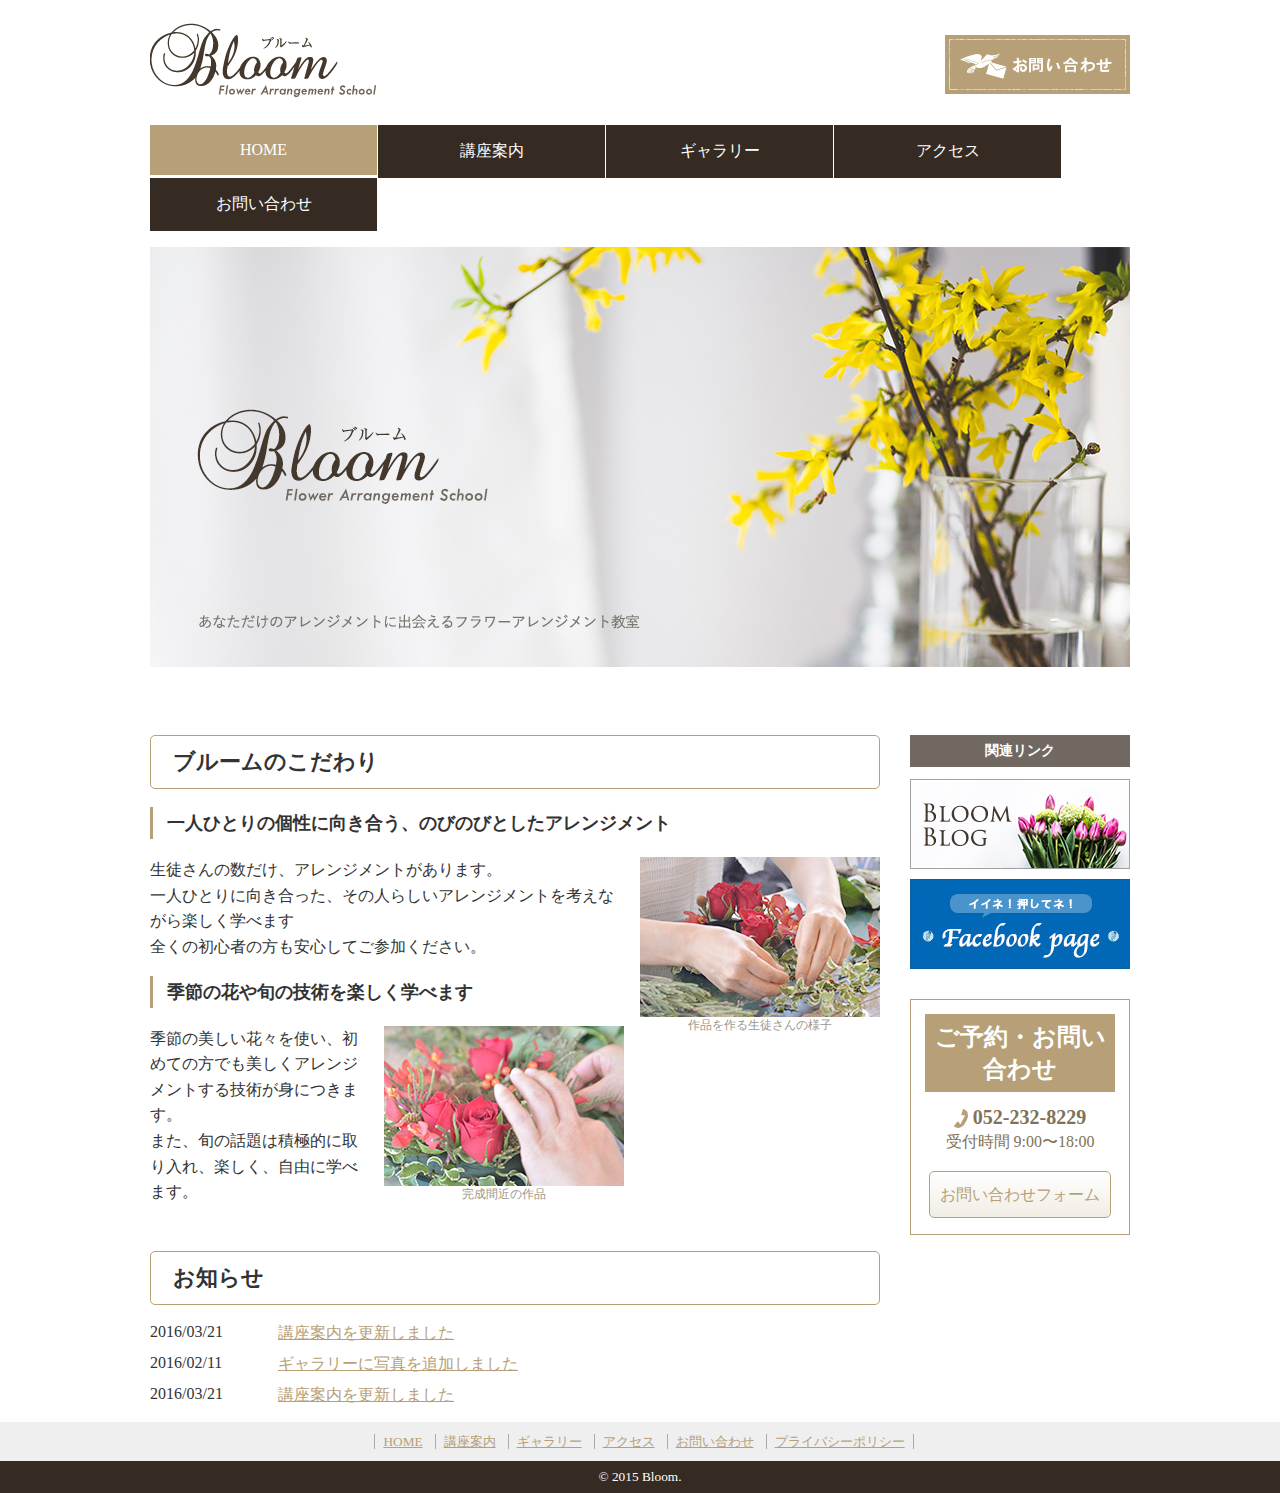
<file: index.html>
<!DOCTYPE html>
<html lang="ja">

<head>
  <meta charset="UTF-8">
  <title>フラワーアレンジメント教室 Bloom</title>
  <meta name="viewport" content="width=device-width, initial-scale=1">
  <link rel="stylesheet" href="css/style.css">
</head>

<body>

  <!--ヘッダー-->
  <header>
    <h1><img src="images/logo.png" alt="フラワーアレンジメント教室ブルーム"></h1>
    <div id="header_contact"><a href="contact.html"><img src="images/btn_contact.jpg" alt="お問い合わせ"></a></div>
    <nav id="global_navi">
      <ul>
        <li class="current"><a href="index.html">HOME</a></li>
        <li><a href="course.html">講座案内</a></li>
        <li><a href="gallery.html">ギャラリー</a></li>
        <li><a href="access.html">アクセス</a></li>
        <li><a href="contact.html">お問い合わせ</a></li>
      </ul>
    </nav>
  </header>
  <!--/ヘッダー-->
  <!--メインビジュアル画像-->
  <div id="main_visual">
    <p><img src="images/main_visual.jpg" alt="あなただけのアレンジメントに出会えるフラワーアレンジメント教室"></p>
  </div>
  <!--/メインビジュアル画像-->

  <!--wrapper-->
  <div id="wrapper">
    <!--メイン-->
    <div id="main">
    </div>
    <!--/メイン-->
    <div id="main">
      <section id="point">
        <h2>ブルームのこだわり</h2>
        <section>
          <h3>一人ひとりの個性に向き合う、のびのびとしたアレンジメント</h3>
          <figure>
            <img src="images/photo01.jpg" alt="こだわり１">
            <figcaption>作品を作る生徒さんの様子</figcaption>
          </figure>
          <p>生徒さんの数だけ、アレンジメントがあります。<br>
            一人ひとりに向き合った、その人らしいアレンジメントを考えながら楽しく学べます<br>
            全くの初心者の方も安心してご参加ください。</p>
          <h3>季節の花や旬の技術を楽しく学べます</h3>
          <figure>
            <img src="images/photo02.jpg" alt="こだわり２">
            <figcaption>完成間近の作品</figcaption>
          </figure>
          <p>季節の美しい花々を使い、初めての方でも美しくアレンジメントする技術が身につきます。<br>
            また、旬の話題は積極的に取り入れ、楽しく、自由に学べます。</p>
        </section>
      </section>
      <section id="news">
        <h2>お知らせ</h2>
        <dl>
          <dt>2016/03/21</dt>
          <dd><a href="course.html">講座案内を更新しました</a></dd>
          <dt>2016/02/11</dt>
          <dd><a href="gallary.html">ギャラリーに写真を追加しました</a></dd>
          <dt>2016/03/21</dt>
          <dd><a href="course.html">講座案内を更新しました</a></dd>
        </dl>
      </section>
    </div>
    <!--サイド-->
    <aside id="sidebar">
      <section id="side_banner">
        <h2>関連リンク</h2>
        <ul>
          <li><a href="#" target="_blank"><img src="images/banner01.jpg" alt="ブルームブログ"></a></li>
          <li><a href="https://www.facebook.com/" target="_blank"><img src="images/banner02.jpg" alt="イイネ！押してね！facebookページ"></a></li>
        </ul>
      </section>
      <section id="side_contact">
        <h2>ご予約・お問い合わせ</h2>
        <address><img src="images/mark_tel.png" alt="TEL">052-232-8229</address>
        <p>受付時間 9:00〜18:00</p>
        <p><a href="contact.html" class="contact_button">お問い合わせフォーム</a></p>
      </section>
    </aside>
    <!--/サイド-->
  </div>
  <!--/wrapper-->

  <!--フッター-->
  <footer>
    <div id="footer_nav">
      <ul>
        <li><a href="index.html">HOME</a></li>
        <li><a href="course.html">講座案内</a></li>
        <li><a href="gallery.html">ギャラリー</a></li>
        <li><a href="access.html">アクセス</a></li>
        <li><a href="contact.html">お問い合わせ</a></li>
        <li><a href="policy.html">プライバシーポリシー</a></li>
      </ul>
    </div>
    <small>&copy; 2015 Bloom.</small>
  </footer>
  <!--/フッター-->

</body>

</html>
</file>
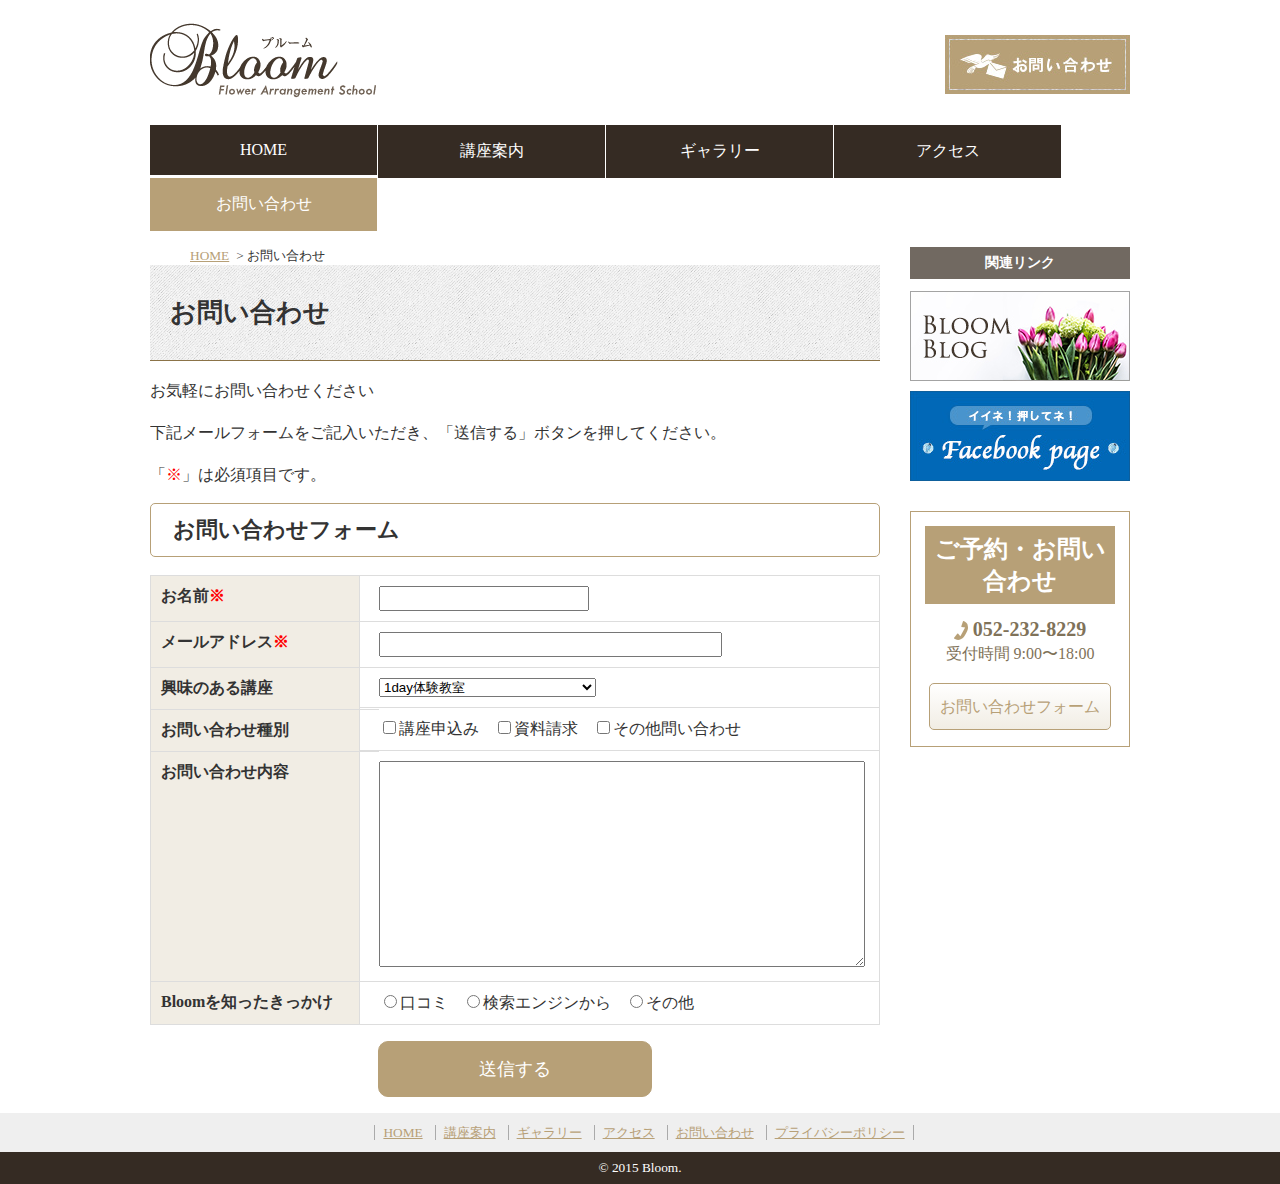
<file: contact.html>
<!DOCTYPE html>
<html lang="ja">

<head>
  <meta charset="UTF-8">
  <title>お問い合わせ｜フラワーアレンジメント教室 Bloom</title>
  <meta name="viewport" content="width=device-width, initial-scale=1">
  <link rel="stylesheet" href="css/style.css">
</head>

<body>

  <!--ヘッダー-->
  <header>
    <h1><a href="index.html"><img src="images/logo.png" alt="フラワーアレンジメント教室ブルーム"></a></h1>
    <div id="header_contact"><a href="contact.html"><img src="images/btn_contact.jpg" alt="お問い合わせ"></a></div>
    <nav id="global_navi">
      <ul>
        <li><a href="index.html">HOME</a></li>
        <li><a href="course.html">講座案内</a></li>
        <li><a href="gallery.html">ギャラリー</a></li>
        <li><a href="access.html">アクセス</a></li>
        <li class="current"><a href="contact.html">お問い合わせ</a></li>
      </ul>
    </nav>
  </header>
  <!--/ヘッダー-->

  <!--wrapper-->
  <div id="wrapper">
    <!--メイン-->
    <div id="main">
      <div id="breadcrumb">
        <ol>
          <li><a href="index.html">HOME</a></li>
          <li>お問い合わせ</li>
        </ol>
      </div>
      <article>
        <h1>お問い合わせ</h1>
        <p class="lead">お気軽にお問い合わせください</p>
        <p>下記メールフォームをご記入いただき、「送信する」ボタンを押してください。</p>
        <p>「<span class="must">※</span>」は必須項目です。</p>
        <section>
          <h2>お問い合わせフォーム</h2>
          <form id="entry">
            <dl>
              <dt>お名前<span class="must">※</span></dt>
              <dd><input type="text" name="name" id="name" required></dd>
              <dt>メールアドレス<span class="must">※</span></dt>
              <dd><input type="mail" name="email" id="email" required></dd>
              <dt>興味のある講座</dt>
              <dd>
                <select name="interest" id="interest">
                  <option value="1day体験教室">1day体験教室</option>
                  <option value="ブライダル・アートフラワー教室">ブライダル・アートフラワー教室</option>
                  <option value="資格取得講座">資格取得講座</option>
                </select>
              </dd>
              <dt>お問い合わせ種別</dt>
              <dd>
                <label><input type="checkbox" name="category" id="category1" value="講座申し込み">講座申込み</label>
                <label><input type="checkbox" name="category" id="category2" value="資料請求">資料請求</label>
                <label><input type="checkbox" name="category" id="category3" value="その他問い合わせ">その他問い合わせ</label>
              </dd>
              <dt>お問い合わせ内容</dt>
              <dd>
                <textarea name="detail" id="detail"></textarea>
              </dd>
              <dt>Bloomを知ったきっかけ</dt>
              <dd>
                <label><input type="radio" name="questionnaire" id="questionnaire1" value="口コミ">口コミ</label>
                <label><input type="radio" name="questionnaire" id="questionnaire2" value="検索エンジンから">検索エンジンから</label>
                <label><input type="radio" name="questionnaire" id="questionnaire3" value="その他">その他</label>
              </dd>

            </dl>
            <p id="submit_button_cover">
              <input type="submit" id="submit_button" value="送信する">
            </p>
          </form>
        </section>
      </article>
    </div>
    <!--/メイン-->

    <!--サイド-->
    <aside id="sidebar">
      <section id="side_banner">
        <h2>関連リンク</h2>
        <ul>
          <li><a href="#" target="_blank"><img src="images/banner01.jpg" alt="ブルームブログ"></a></li>
          <li><a href="https://www.facebook.com/" target="_blank"><img src="images/banner02.jpg" alt="イイネ！押してね！facebookページ"></a></li>
        </ul>
      </section>
      <section id="side_contact">
        <h2>ご予約・お問い合わせ</h2>
        <address><img src="images/mark_tel.png" alt="TEL">052-232-8229</address>
        <p>受付時間 9:00〜18:00</p>
        <p><a href="contact.html" class="contact_button">お問い合わせフォーム</a></p>
      </section>
    </aside>
    <!--/サイド-->
  </div>
  <!--/wrapper-->

  <!--フッター-->
  <footer>
    <div id="footer_nav">
      <ul>
        <li><a href="index.html">HOME</a></li>
        <li><a href="course.html">講座案内</a></li>
        <li><a href="gallery.html">ギャラリー</a></li>
        <li><a href="access.html">アクセス</a></li>
        <li><a href="contact.html">お問い合わせ</a></li>
        <li><a href="policy.html">プライバシーポリシー</a></li>
      </ul>
    </div>
    <small>&copy; 2015 Bloom.</small>
  </footer>
  <!--/フッター-->

</body>

</html>
</file>
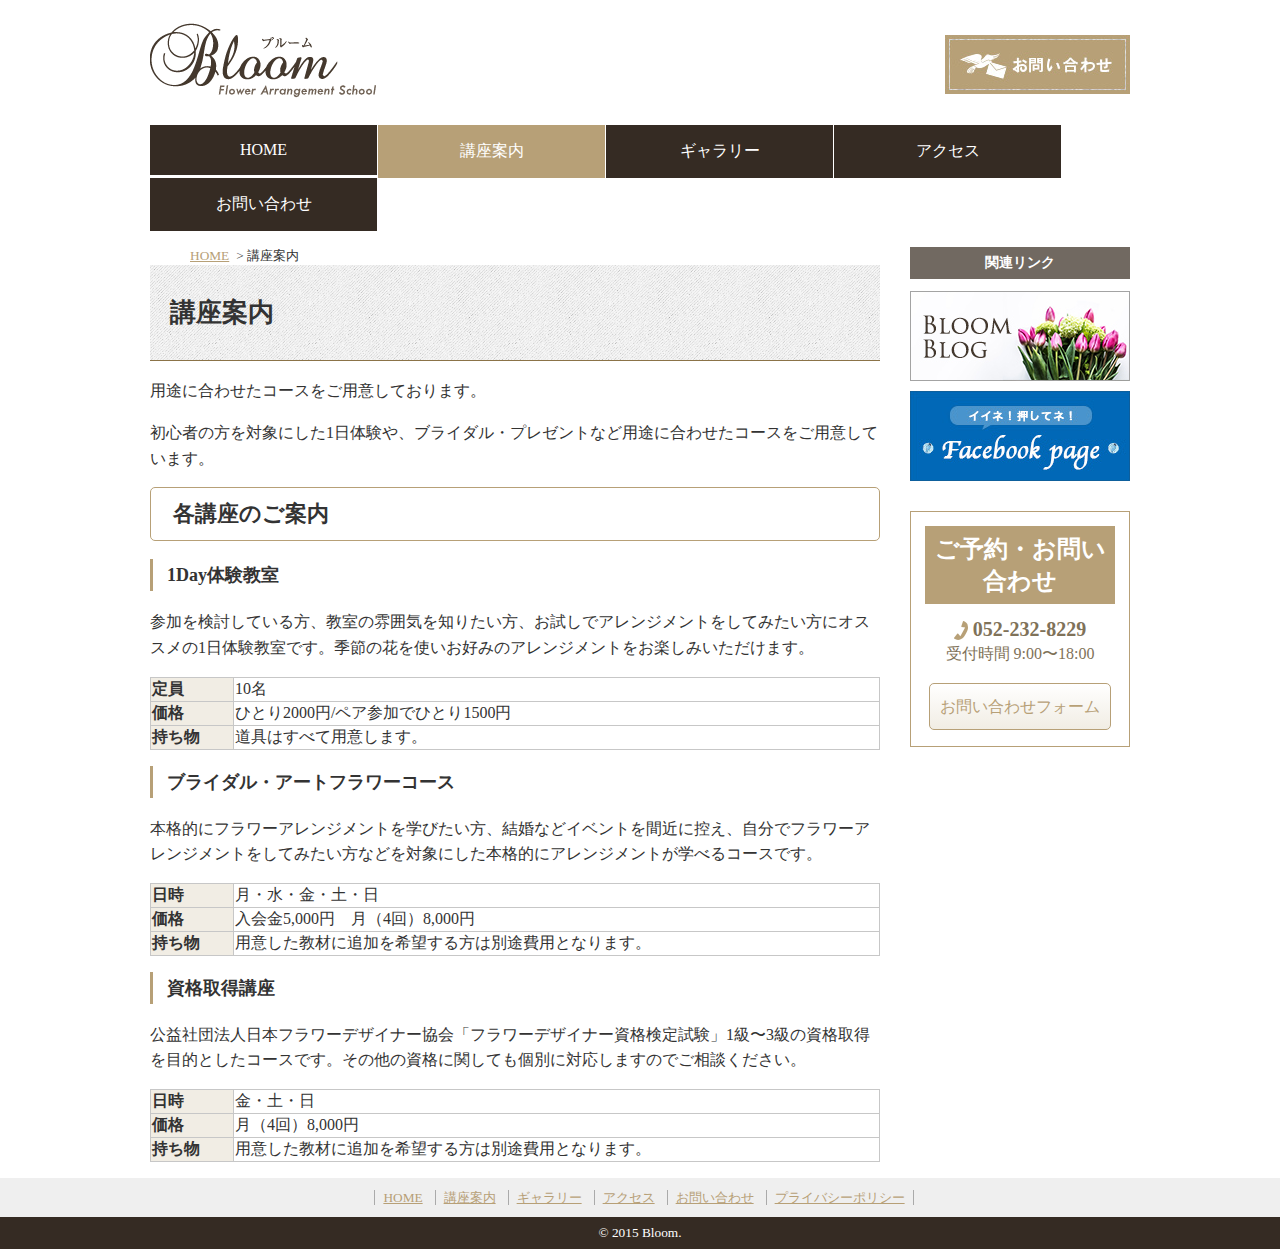
<file: course.html>
<!DOCTYPE html>
<html lang="ja">

<head>
  <meta charset="UTF-8">
  <title>講座案内｜フラワーアレンジメント教室 Bloom</title>
  <meta name="viewport" content="width=device-width, initial-scale=1">
  <link rel="stylesheet" href="css/style.css">
</head>

<body>

  <!--ヘッダー-->
  <header>
    <h1><a href="index.html"><img src="images/logo.png" alt="フラワーアレンジメント教室ブルーム"></a></h1>
    <div id="header_contact"><a href="contact.html"><img src="images/btn_contact.jpg" alt="お問い合わせ"></a></div>
    <nav id="global_navi">
      <ul>
        <li><a href="index.html">HOME</a></li>
        <li class="current"><a href="course.html">講座案内</a></li>
        <li><a href="gallery.html">ギャラリー</a></li>
        <li><a href="access.html">アクセス</a></li>
        <li><a href="contact.html">お問い合わせ</a></li>
      </ul>
    </nav>
  </header>
  <!--/ヘッダー-->

  <!--wrapper-->
  <div id="wrapper">
    <!--メイン-->
    <div id="main">
      <div id="breadcrumb">
        <ol>
          <li><a href="index.html">HOME</a></li>
          <li>講座案内</li>
        </ol>
      </div>
      <article id="course">
        <h1>講座案内</h1>
        <p class="lead">用途に合わせたコースをご用意しております。</p>
        <p>初心者の方を対象にした1日体験や、ブライダル・プレゼントなど用途に合わせたコースをご用意しています。</p>
        <section>
          <h2>各講座のご案内</h2>
          <section>
            <h3>1Day体験教室</h3>
            <p>参加を検討している方、教室の雰囲気を知りたい方、お試しでアレンジメントをしてみたい方にオススメの1日体験教室です。季節の花を使いお好みのアレンジメントをお楽しみいただけます。</p>
            <table>
              <tr>
                <th>定員</th>
                <td>10名</td>
              </tr>
              <th>価格</th>
              <td>ひとり2000円/ペア参加でひとり1500円</td>
              </tr>
              <tr>
                <th>持ち物</th>
                <td>道具はすべて用意します。</td>
              </tr>
            </table>

          </section>
          <section>
            <h3>ブライダル・アートフラワーコース</h3>
            <p>本格的にフラワーアレンジメントを学びたい方、結婚などイベントを間近に控え、自分でフラワーアレンジメントをしてみたい方などを対象にした本格的にアレンジメントが学べるコースです。</p>
            <table>
              <tr>
                <th>日時</th>
                <td>月・水・金・土・日</td>
              </tr>
              <tr>
                <th>価格</th>
                <td>入会金5,000円　月（4回）8,000円</td>
              </tr>
              <tr>
                <th>持ち物</th>
                <td>用意した教材に追加を希望する方は別途費用となります。</td>
              </tr>
            </table>
          </section>
          <section>
            <h3>資格取得講座</h3>
            <p>公益社団法人日本フラワーデザイナー協会「フラワーデザイナー資格検定試験」1級〜3級の資格取得を目的としたコースです。その他の資格に関しても個別に対応しますのでご相談ください。</p>
            <table>
              <tr>
                <th>日時</th>
                <td>金・土・日</td>
              </tr>
              <tr>
                <th>価格</th>
                <td>月（4回）8,000円</td>
              </tr>
              <tr>
                <th>持ち物</th>
                <td>用意した教材に追加を希望する方は別途費用となります。</td>
              </tr>
            </table>
          </section>
        </section>
      </article>
    </div>
    <!--/メイン-->
    <!--サイド-->
    <aside id="sidebar">
      <section id="side_banner">
        <h2>関連リンク</h2>
        <ul>
          <li><a href="#" target="_blank"><img src="images/banner01.jpg" alt="ブルームブログ"></a></li>
          <li><a href="https://www.facebook.com/" target="_blank"><img src="images/banner02.jpg" alt="イイネ！押してね！facebookページ"></a></li>
        </ul>
      </section>
      <section id="side_contact">
        <h2>ご予約・お問い合わせ</h2>
        <address><img src="images/mark_tel.png" alt="TEL">052-232-8229</address>
        <p>受付時間 9:00〜18:00</p>
        <p><a href="contact.html" class="contact_button">お問い合わせフォーム</a></p>
      </section>
    </aside>
    <!--/サイド-->
  </div>
  <!--/wrapper-->

  <!--フッター-->
  <footer>
    <div id="footer_nav">
      <ul>
        <li><a href="index.html">HOME</a></li>
        <li><a href="course.html">講座案内</a></li>
        <li><a href="gallery.html">ギャラリー</a></li>
        <li><a href="access.html">アクセス</a></li>
        <li><a href="contact.html">お問い合わせ</a></li>
        <li><a href="policy.html">プライバシーポリシー</a></li>
      </ul>
    </div>
    <small>&copy; 2015 Bloom.</small>
  </footer>
  <!--/フッター-->
</body>

</html>
</file>
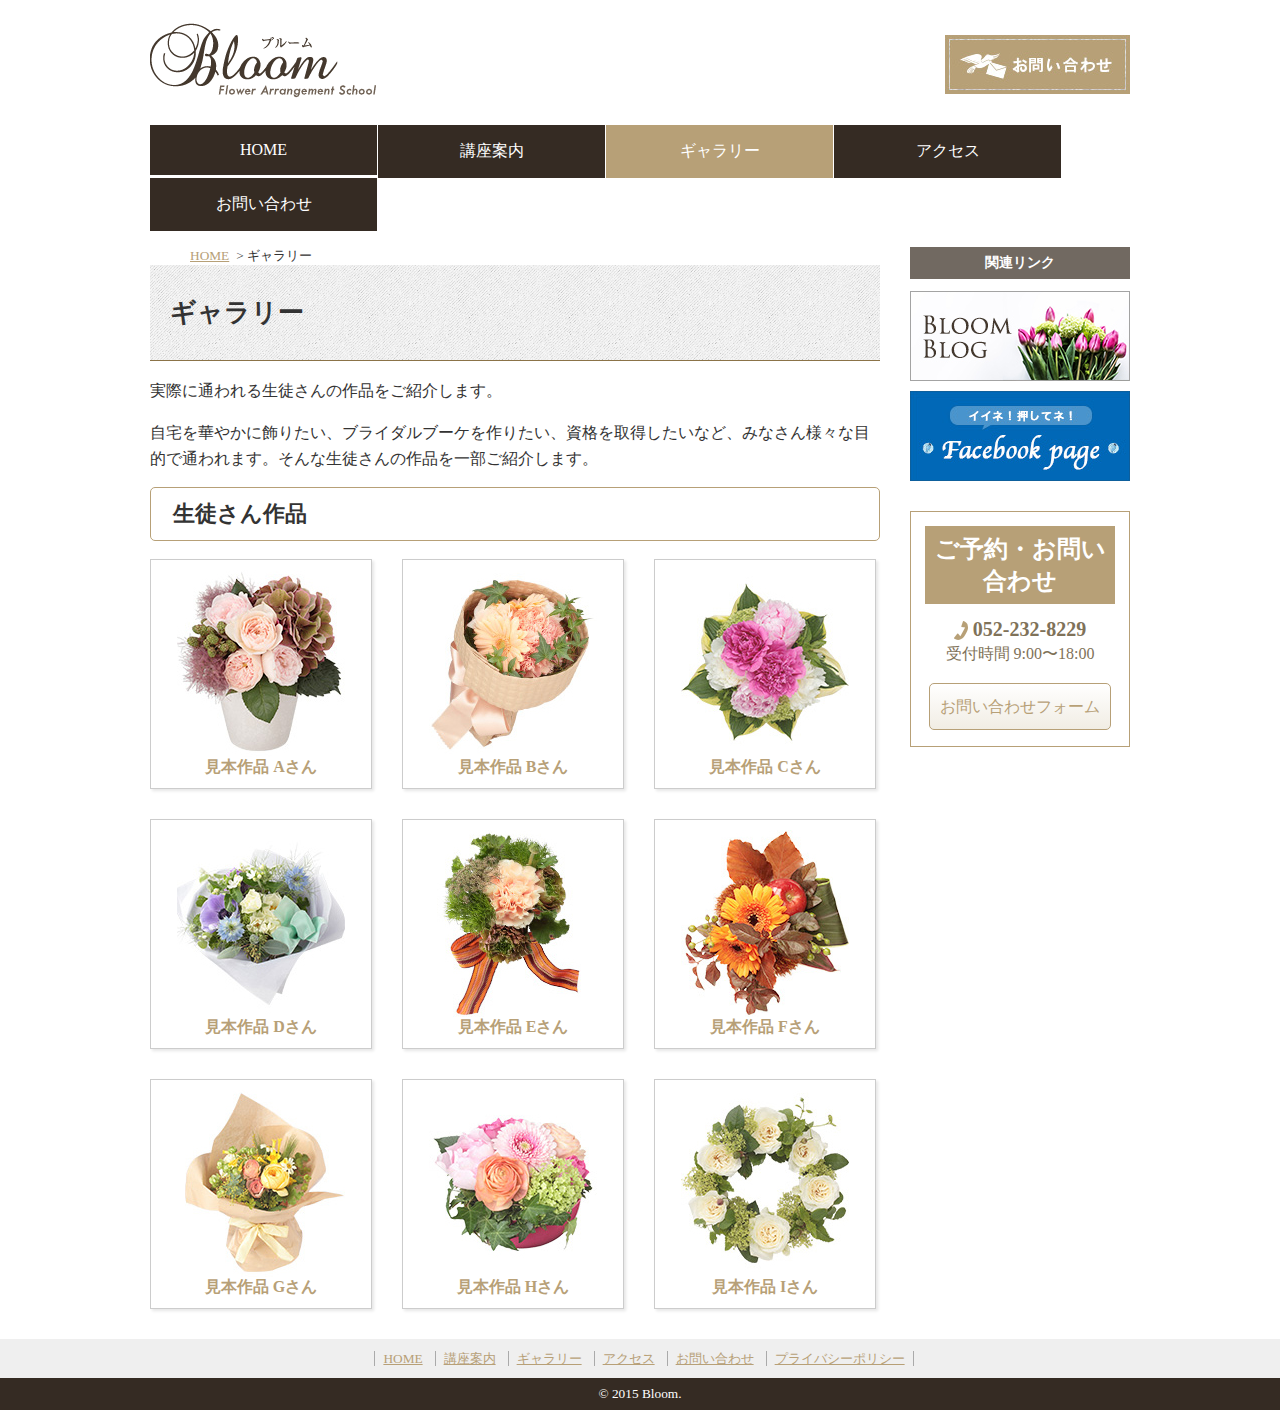
<file: gallery.html>
<!DOCTYPE html>
<html lang="ja">

<head>
  <meta charset="UTF-8">
  <title>ギャラリー｜フラワーアレンジメント教室 Bloom</title>
  <meta name="viewport" content="width=device-width, initial-scale=1">
  <link rel="stylesheet" href="css/style.css">
</head>

<body>

  <!--ヘッダー-->
  <header>
    <h1><a href="index.html"><img src="images/logo.png" alt="フラワーアレンジメント教室ブルーム"></a></h1>
    <div id="header_contact"><a href="contact.html"><img src="images/btn_contact.jpg" alt="お問い合わせ"></a></div>
    <nav id="global_navi">
      <ul>
        <li><a href="index.html">HOME</a></li>
        <li><a href="course.html">講座案内</a></li>
        <li class="current"><a href="gallery.html">ギャラリー</a></li>
        <li><a href="access.html">アクセス</a></li>
        <li><a href="contact.html">お問い合わせ</a></li>
      </ul>
    </nav>
  </header>
  <!--/ヘッダー-->

  <!--wrapper-->
  <div id="wrapper">
    <!--メイン-->
    <div id="main">
      <div id="breadcrumb">
        <ol>
          <li><a href="index.html">HOME</a></li>
          <li>ギャラリー</li>
        </ol>
      </div>
      <article>
        <h1>ギャラリー</h1>
        <p class="lead">実際に通われる生徒さんの作品をご紹介します。</p>
        <p>自宅を華やかに飾りたい、ブライダルブーケを作りたい、資格を取得したいなど、みなさん様々な目的で通われます。そんな生徒さんの作品を一部ご紹介します。</p>
        <section id="gallery">
          <h2>生徒さん作品</h2>
          <ul>
            <li><img src="images/item01.jpg"><br>
              見本作品 Aさん</li>
            <li><img src="images/item02.jpg"><br>
              見本作品 Bさん</li>
            <li><img src="images/item03.jpg"><br>
              見本作品 Cさん</li>
            <li><img src="images/item04.jpg"><br>
              見本作品 Dさん</li>
            <li><img src="images/item05.jpg"><br>
              見本作品 Eさん</li>
            <li><img src="images/item06.jpg"><br>
              見本作品 Fさん</li>
            <li><img src="images/item07.jpg"><br>
              見本作品 Gさん</li>
            <li><img src="images/item08.jpg"><br>
              見本作品 Hさん</li>
            <li><img src="images/item09.jpg"><br>
              見本作品 Iさん</li>
          </ul>

        </section>
      </article>
    </div>
    <!--/メイン-->

    <!--サイド-->
    <aside id="sidebar">
      <section id="side_banner">
        <h2>関連リンク</h2>
        <ul>
          <li><a href="#" target="_blank"><img src="images/banner01.jpg" alt="ブルームブログ"></a></li>
          <li><a href="https://www.facebook.com/" target="_blank"><img src="images/banner02.jpg" alt="イイネ！押してね！facebookページ"></a></li>
        </ul>
      </section>
      <section id="side_contact">
        <h2>ご予約・お問い合わせ</h2>
        <address><img src="
          images/mark_tel.png" alt="TEL">052-232-8229</address>
        <p>受付時間 9:00〜18:00</p>
        <p><a href="contact.html" class="contact_button">お問い合わせフォーム</a></p>
      </section>
    </aside>
    <!--/サイド-->
  </div>
  <!--/wrapper-->

  <!--フッター-->
  <footer>
    <div id="footer_nav">
      <ul>
        <li><a href="index.html">HOME</a></li>
        <li><a href="course.html">講座案内</a></li>
        <li><a href="gallery.html">ギャラリー</a></li>
        <li><a href="access.html">アクセス</a></li>
        <li><a href="contact.html">お問い合わせ</a></li>
        <li><a href="policy.html">プライバシーポリシー</a></li>
      </ul>
    </div>
    <small>&copy; 2015 Bloom.</small>
  </footer>
  <!--/フッター-->

</body>

</html>
</file>
<file: css/style.css>
@charset "utf-8";

body {
    margin: 0;
    padding: 0;
    color: #333;
}

a {
    color: #b7a077;
}

a:visited {
    color: #a8a8a8;
}

a:hover {
    color: #988564;
    font-weight: bold;
    text-decoration: none;
}

a img {
    transition: opacity 0.2s linear;
}

a:hover img {
    opacity: 0.7;
}

h1,
h2,
h3,
h4,
h5,
h6 {
    margin-top: 0;
}

p {
    margin-top: 0;
    line-height: 1.6;
}

img {
    vertical-align: bottom;
}

#main h1 {
    background-image: url(../images/header_bg.jpg);
    padding: 30px 30px 30px 20px;
    font-size: 26px;
    border-bottom: solid 1px #8b7348;
}

#main h2 {
    font-size: 22px;
    border: 1px solid #b7a077;
    padding: 11px 22px;
    border-radius: 5px;
}

#main h3 {
    font-size: 18px;
    border-left: solid 3px #b7a077;
    padding: 4px 9px 4px 14px;
}

header {
    width: 980px;
    margin: 0 auto;
}

header h1 {
    float: left;
    margin: 5px 0 10px;
}

header #header_contact {
    float: right;
    margin: 35px 0 0;
}

#global_navi {
    clear: both;
    overflow: hidden;
    margin: 16px auto;
}

#global_navi ul {
    list-style: none;
    margin: 0;
    padding: 0;
}

#global_navi ul li a {
    width: 195px;
    float: left;
    margin-right: 1px;
    text-align: center;
}

#global_navi ul li a {
    display: block;
    padding: 16px;
    background-color: #352b23;
    color: #fff;
    text-decoration: none;
    transition: background-color 0.2s linear;
}

#global_navi ul li.current a {
    background-color: #b7a077;
}

#global_navi ul li a:hover {
    background-color: #8c7a5b;
}

#wrapper {
    width: 980px;
    margin: 0 auto;
    overflow: hidden;
}

#main {
    width: 730px;
    float: left;
}

#sidebar {
    width: 220px;
    float: right;
}

#side_banner {
    margin-bottom: 30px;

}

#side_banner h2 {
    background-color: #716961;
    color: #fff;
    padding: 7px;
    font-size: 14px;
    text-align: center;
}

#side_banner ul {
    list-style: none;
    margin: 0;
    padding: 0;
}

#side_banner ul li {
    margin-bottom: 10px;
}

#side_contact {
    margin-bottom: 30px;
}

#side_contact {
    border: 1px solid #b7a077;
    color: #7F7259;
    text-align: center;
}

#side_contact h2 {
    background-color: #b7a077;
    color: #fff;
    padding: 7px;
    margin: 14px;
}

#side_contact address {
    font-weight: bold;
    font-size: 20px;
    font-style: normal;
}

#side_contact address img {
    vertical-align: middle;
    margin-right: 5px;
}

#side_contact .contact_button {
    display: inline-block;
    background: #f1ede4;
    background: -webkit-gradient(liner, left top, left bottom, color-stop(0%, #ffffff), color-stop(100%, #f1ede4));
    background: -webkit-linear-gradient(top, #ffffff 0%, #f1ede4 100%);
    background: linear-gradient(to bottom, #ffffff 0%, #f1ede4 100%);
    color: #b7a077;
    padding: 10px;
    border: 1px solid #b7a077;
    border-radius: 5px;
    text-decoration: none;
}

#side_contact .contact_button:hover {
    background: #b7a077;
    background: -webkit-gradient(linear, left top, left bottom, color-stop(0%, #b7a077), color-stop(100%, #e2cda7));
    background: -webkit-linear-gradient(top, #b7a077 0%, #e2cda7 100%);
    background: linear-gradient(to bottom, #b7a077 0%, #e2cda7 100%);
    color: #fff;
}

footer {
    background-color: #352b23;
    text-align: center;

}

footer #footer_nav {
    background-color: #efefef;
    padding: 10px 0;
}

footer #footer_nav ul {
    list-style: none;
    margin: 0;
    padding: 0;
}

footer #footer_nav li {
    display: inline;
    border-left: solid 1px #aaa;
    margin-left: 8px;
    padding-left: 8px;
    font-size: smaller;
}

footer #footer_nav li:last-child {
    border-right: solid 1px #aaa;
    padding: 0 8px;
}

footer small {
    display: block;
    padding: 8px;
    color: #fff;
}

#breadcrumb {
    font-size: smaller;
}

#breadcrumb ol {
    list-style: none;
    margin: 0;
    padding 0;
}

#breadcrumb ol li {
    display: inline;
}

#breadcrumb ol li::after {
    content: ">";
    padding-left: 7px;
}

#breadcrumb ol li:last-child::after {
    content: none;
}

#main_visual {
    width: 980px;
    height: 440px;
    margin: 0 auto 48px;
}

#point {
    margin-bottom: 30px;
}

#point section {
    margin-bottom: 10px;
    overflow: hidden;
}

#point figure {
    float: right;
    margin: 0 0 0 16px;
}

#point figcaption {
    font-size: 12px;
    color: #9c9689;
    text-align: center;
}

#news dt {
    width: 8em;
    float: left;
    margin-bottom: 10px;
    clear: both;
}

#news dd {
    margin-left: 8em;
    margin-bottom: 10px;
}

#course table {
    width: 100%;
    border-collapse: collapse;
    margin-bottom: 16px;
}

#course th,
#course td {
    border: 1px solid #c7c7c7;
    padding: : 8px;
}

#course th {
    background-color: #f1ede4;
    text-align: left;
    width: 5em;
}

#gallery ul {
    list-style: none;
    margin: 0;
    padding: 0;

}

#gallery ul li {
    width: 220px;
    margin: 0 30px 30px 0;
    padding: 10px 0;
    border: solid 1px #ccc;
    float: left;
    text-align: center;
    color: #b7a077;
    font-weight: bold;
    box-shadow: 2px 2px 3px rgba(0, 0, 0, 0.1);
}

#gallery ul li:nth-child(3n) {
    margin-right: 0;
}

#entry dl {
    background-color: #f1ede4;
    border: 1px solid #ddd;
    border-top: 0;
}

#entry dl dt,
#entry dl dd {
    padding: 10px;
    border-top: 1px solid #ddd;
}

#entry dl dt {
    width: 13em;
    float: left;
    clear: both;
    font-weight: bold;
}

#entry dl dd {
    background-color: #fff;
    border-left: 1px solid #ddd;
    margin-left: 13em;
}

.must {
    color: #f00;

}

#entry #name {
    width: 15em;
    padding: 3px;
}

#entry #email {
    width: 25em;
    padding: 3px;
}

#entry #category2,
#entry #category3,
#entry #questionnaire2,
#entry #questionnaire3 {
    margin-left: 15px;
}

#entry #detail {
    width: 36em;
    height: 15em;
}

#entry #submit_button_cover {
    text-align: center;
}

#entry #submit_button {
    padding: 15px 100px;
    border-radius: 10px;
    font-size: #fff;
    color: #fff;
}

#entry #submit_button {
    background-color: #b7a077;
    border: 1px solid #b7a077;
    padding: 15px 100px;
    border-radius: 10px;
    font-size: 18px;
    color: #fff;
    cursor: pointer;
    transition: background-color 0.1s linear;
}

#entry #submit_button:hover {
    background-color: #c7ae81;
}

@media screen and (max-width : 767px) {
    img {
        max-width: 100%;
    }

    header,
    #global_navi,
    #sidebar,
    #wrapper {
        width: 100%;
    }

    header h1 {
        float: none;
        text-align: center;
    }

    header h1 img {
        width: 50%;
    }

    header #header_contact {
        display: none;
    }

    #global_navi ul li {
        width: 50%;
        padding: 0.5%;
        margin: 0;
        box-sizing: border-box;
    }

    #global_navi ul li a {
        margin: 0;
    }
}
</file>
